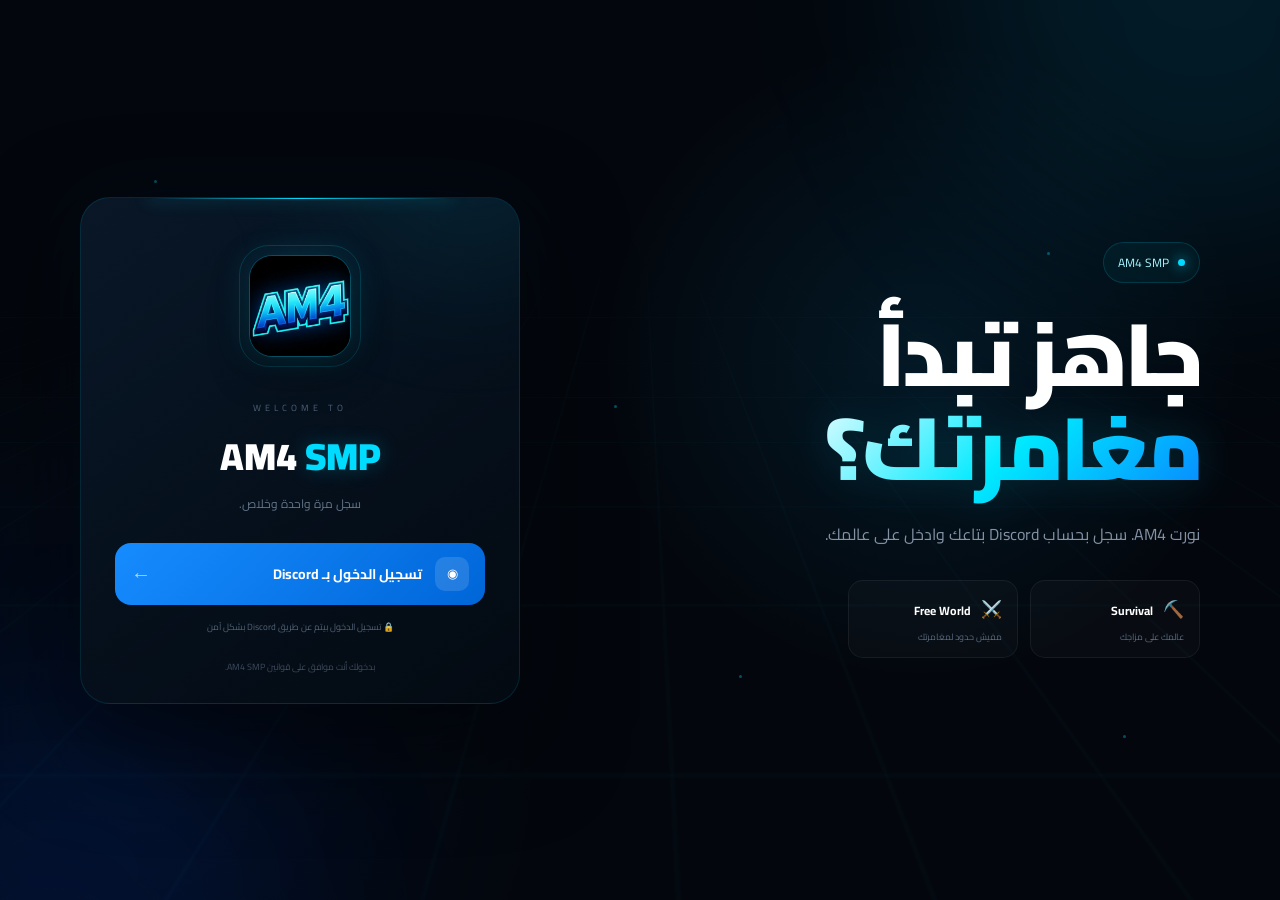
<file: index.html>
<!DOCTYPE html>
<html lang="ar" dir="rtl">
<head>
    <meta charset="UTF-8">
    <meta name="viewport" content="width=device-width, initial-scale=1.0">
    <meta name="theme-color" content="#03070d">
    <title>AM4 SMP | تسجيل الدخول</title>
    <link rel="preconnect" href="https://fonts.googleapis.com">
    <link rel="preconnect" href="https://fonts.gstatic.com" crossorigin>
    <link href="https://fonts.googleapis.com/css2?family=Cairo:wght@400;500;600;700;800;900&display=swap" rel="stylesheet">
    <link rel="stylesheet" href="style.css">
</head>
<body>
<div class="background"><div class="grid"></div><div class="glow glow-one"></div><div class="glow glow-two"></div><div class="particles"><i></i><i></i><i></i><i></i><i></i><i></i></div></div>

<main class="login-page">
    <section class="intro">
        <div class="badge"><span></span> AM4 SMP</div>
        <h1>جاهز تبدأ<br><em>مغامرتك؟</em></h1>
        <p>نورت AM4. سجل بحساب Discord بتاعك وادخل على عالمك.</p>
        <div class="chips">
            <div>⛏️ <b>Survival</b><small>عالمك على مزاجك</small></div>
            <div>⚔️ <b>Free World</b><small>مفيش حدود لمغامرتك</small></div>
        </div>
    </section>

    <section class="login-card">
        <div class="top-line"></div>
        <div class="logo-wrap"><div class="logo-ring"></div><img src="logo.png" alt="AM4 SMP"></div>
        <div class="heading"><small>WELCOME TO</small><h2>AM4 <span>SMP</span></h2><p>سجل مرة واحدة وخلاص.</p></div>

        <button id="discord-btn" class="discord-btn">
            <span class="discord-icon">◉</span>
            <b>تسجيل الدخول بـ Discord</b>
            <span class="arrow">←</span>
        </button>
        <div class="secure">🔒 تسجيل الدخول بيتم عن طريق Discord بشكل آمن</div>
        <p class="terms">بدخولك أنت موافق على قوانين AM4 SMP.</p>
    </section>
</main>
<div id="toast" class="toast"></div>
<script src="script.js"></script>
</body>
</html>
</file>
<file: style.css>
*{margin:0;padding:0;box-sizing:border-box}
:root{--cyan:#00dcff;--blue:#087cff;--bg:#03070d;--muted:#718096}
body{min-height:100vh;background:var(--bg);color:#fff;font-family:Cairo,sans-serif;overflow-x:hidden}
.background{position:fixed;inset:0;z-index:-1;overflow:hidden;background:radial-gradient(circle at 72% 40%,rgba(0,180,255,.1),transparent 30%),radial-gradient(circle at 10% 85%,rgba(0,90,255,.08),transparent 30%),#03070d}
.grid{position:absolute;inset:-120px;opacity:.12;background-image:linear-gradient(rgba(0,220,255,.15) 1px,transparent 1px),linear-gradient(90deg,rgba(0,220,255,.15) 1px,transparent 1px);background-size:70px 70px;transform:perspective(500px) rotateX(58deg) scale(1.5);mask-image:linear-gradient(to bottom,transparent,black 35%,black,transparent)}
.glow{position:absolute;border-radius:50%;filter:blur(100px);pointer-events:none}.glow-one{width:520px;height:520px;background:rgba(0,190,255,.11);top:-280px;right:-180px}.glow-two{width:460px;height:460px;background:rgba(0,70,255,.1);bottom:-280px;left:-180px}
.particles i{position:absolute;width:3px;height:3px;border-radius:50%;background:var(--cyan);opacity:.35;animation:float 7s ease-in-out infinite}.particles i:nth-child(1){top:20%;left:12%}.particles i:nth-child(2){top:65%;left:20%;animation-delay:1s}.particles i:nth-child(3){top:28%;right:18%;animation-delay:2s}.particles i:nth-child(4){bottom:18%;right:12%;animation-delay:3s}.particles i:nth-child(5){top:45%;left:48%;animation-delay:4s}.particles i:nth-child(6){top:75%;right:42%;animation-delay:1.5s}
@keyframes float{50%{transform:translateY(-25px);opacity:.9}}
.login-page{min-height:100vh;width:min(1120px,92%);margin:auto;display:grid;grid-template-columns:1fr 440px;gap:110px;align-items:center;padding:45px 0}
.intro{direction:rtl}.badge{display:inline-flex;align-items:center;gap:9px;padding:8px 14px;border:1px solid rgba(0,220,255,.16);background:rgba(0,220,255,.045);border-radius:50px;color:#a7f5ff;font-size:12px;margin-bottom:24px}.badge span{width:7px;height:7px;border-radius:50%;background:var(--cyan);box-shadow:0 0 13px var(--cyan)}
.intro h1{font-size:clamp(54px,7vw,88px);line-height:1.06;font-weight:900;letter-spacing:-4px}.intro h1 em{font-style:normal;color:transparent;background:linear-gradient(135deg,#fff,#00eaff,#087cff);-webkit-background-clip:text;background-clip:text;filter:drop-shadow(0 0 22px rgba(0,210,255,.16))}
.intro>p{max-width:540px;color:#8492a5;line-height:2;font-size:16px;margin:24px 0 30px}
.chips{display:flex;gap:12px;flex-wrap:wrap}.chips>div{min-width:170px;padding:12px 15px;border:1px solid rgba(255,255,255,.06);border-radius:15px;background:rgba(255,255,255,.025);font-size:17px}.chips b{font-size:12px;margin-right:6px}.chips small{display:block;color:#596a7e;font-size:9px;margin-top:3px}
.login-card{position:relative;padding:44px 34px 28px;border-radius:30px;background:linear-gradient(145deg,rgba(9,24,41,.96),rgba(3,10,18,.98));border:1px solid rgba(0,210,255,.13);box-shadow:0 35px 100px rgba(0,0,0,.65),0 0 80px rgba(0,130,255,.05);overflow:hidden;animation:appear .7s ease both}.login-card:after{content:"";position:absolute;width:260px;height:260px;top:-180px;right:-80px;border-radius:50%;background:rgba(0,210,255,.08);filter:blur(70px)}.top-line{position:absolute;top:0;left:15%;width:70%;height:1px;background:linear-gradient(90deg,transparent,var(--cyan),transparent);box-shadow:0 0 15px var(--cyan)}
@keyframes appear{from{opacity:0;transform:translateY(20px) scale(.98)}to{opacity:1;transform:none}}
.logo-wrap{position:relative;width:128px;height:128px;margin:0 auto 20px;display:grid;place-items:center}.logo-ring{position:absolute;width:122px;height:122px;border:1px solid rgba(0,220,255,.18);border-radius:30px;animation:pulse 3s infinite}.logo-wrap img{position:relative;z-index:2;width:102px;height:102px;object-fit:cover;border-radius:23px;border:1px solid rgba(0,220,255,.3);box-shadow:0 0 35px rgba(0,210,255,.2),0 15px 35px rgba(0,0,0,.5)}@keyframes pulse{50%{transform:scale(1.06);opacity:1}}
.heading{text-align:center;margin-bottom:28px}.heading small{font-size:9px;letter-spacing:4px;color:#4d6075}.heading h2{font-size:38px;font-weight:900}.heading h2 span{color:var(--cyan);text-shadow:0 0 20px rgba(0,220,255,.25)}.heading p{color:#647589;font-size:12px}
.discord-btn{position:relative;width:100%;height:62px;border:0;border-radius:16px;background:linear-gradient(135deg,#168cff,#0066d8);color:#fff;font-family:Cairo;display:flex;align-items:center;gap:13px;padding:0 16px;cursor:pointer;transition:.25s;overflow:hidden}.discord-btn:hover{transform:translateY(-3px);box-shadow:0 15px 40px rgba(0,130,255,.3)}.discord-btn:disabled{cursor:wait;opacity:.65}.discord-icon{width:34px;height:34px;border-radius:10px;background:rgba(255,255,255,.13);display:grid;place-items:center}.discord-btn b{font-size:14px;flex:1;text-align:right}.arrow{font-size:20px;opacity:.65}.secure{text-align:center;color:#526276;font-size:9px;margin-top:13px}.terms{text-align:center;color:#3d4b5c;font-size:9px;margin-top:23px}
.toast{position:fixed;bottom:22px;left:50%;transform:translate(-50%,100px);opacity:0;padding:11px 18px;border-radius:12px;background:#081522;border:1px solid rgba(0,220,255,.18);color:#dffaff;font-size:11px;transition:.3s;z-index:5}.toast.show{transform:translate(-50%,0);opacity:1}
@media(max-width:850px){.login-page{grid-template-columns:1fr;max-width:520px;gap:30px;padding:30px 0}.intro{text-align:center}.intro h1{font-size:48px;letter-spacing:-2px}.intro>p{font-size:13px;margin:18px auto 22px}.chips{justify-content:center}.login-card{padding:35px 22px 25px}}
@media(max-width:500px){.login-page{width:calc(100% - 26px)}.chips>div{min-width:0;flex:1}.login-card{border-radius:24px}.logo-wrap{width:110px;height:110px}.logo-wrap img{width:88px;height:88px}.logo-ring{width:105px;height:105px}.heading h2{font-size:32px}}
</file>
<file: dashboard.css>
@import url('https://fonts.googleapis.com/css2?family=Cairo:wght@400;500;600;700;800&display=swap');

* {
    margin: 0;
    padding: 0;
    box-sizing: border-box;
}

html {
    scroll-behavior: smooth;
}

body {
    font-family: 'Cairo', sans-serif;
    background: #03070d;
    color: white;
    min-height: 100vh;
    overflow-x: hidden;
}

/* ================= NAVBAR ================= */

.navbar {
    height: 75px;
    width: 100%;

    display: flex;
    align-items: center;
    justify-content: space-between;

    padding: 0 25px;

    position: sticky;
    top: 0;
    z-index: 100;

    background: rgba(3, 7, 13, 0.9);
    backdrop-filter: blur(20px);

    border-bottom: 1px solid rgba(0, 220, 255, 0.12);
}

.brand {
    display: flex;
    align-items: center;
    gap: 12px;
}

.brand img {
    width: 45px;
    height: 45px;
    object-fit: contain;
}

.brand h2 {
    font-size: 19px;
    font-weight: 800;
}

.brand span {
    display: block;
    color: #718399;
    font-size: 10px;
}


/* ================= BURGER ================= */

.menu-btn {
    display: flex !important;

    width: 48px;
    height: 48px;

    align-items: center;
    justify-content: center;

    border: 1px solid rgba(0, 220, 255, 0.25);
    border-radius: 13px;

    background: rgba(0, 220, 255, 0.08);

    color: #00dcff;

    font-size: 27px;
    line-height: 1;

    cursor: pointer;

    transition: 0.25s;

    position: relative;
    z-index: 110;
}

.menu-btn:hover {
    background: rgba(0, 220, 255, 0.18);
    transform: scale(1.05);
}

.menu-btn:active {
    transform: scale(.95);
}


/* ================= OVERLAY ================= */

.overlay {
    position: fixed;
    inset: 0;

    background: rgba(0, 0, 0, 0.65);
    backdrop-filter: blur(5px);

    opacity: 0;
    visibility: hidden;

    transition: .3s;

    z-index: 150;
}

.overlay.active {
    opacity: 1;
    visibility: visible;
}


/* ================= SIDE MENU ================= */

.side-menu {
    position: fixed;

    top: 0;
    right: 0;

    width: 340px;
    max-width: 88vw;
    height: 100vh;

    padding: 25px;

    background: #071019;

    border-left: 1px solid rgba(0, 220, 255, 0.15);

    transform: translateX(110%);

    transition: transform .35s ease;

    z-index: 200;

    overflow-y: auto;

    box-shadow: -15px 0 50px rgba(0, 0, 0, .35);
}

.side-menu.active {
    transform: translateX(0);
}


/* Menu Header */

.menu-header {
    display: flex;
    align-items: center;
    justify-content: space-between;

    padding-bottom: 20px;

    border-bottom: 1px solid rgba(255, 255, 255, .07);
}

.menu-header h2 {
    font-size: 21px;
}

.menu-header p {
    color: #718399;
    font-size: 11px;
}

.close-btn {
    width: 40px;
    height: 40px;

    border: 0;
    border-radius: 10px;

    background: rgba(255, 255, 255, .06);

    color: white;

    font-size: 27px;

    cursor: pointer;

    transition: .2s;
}

.close-btn:hover {
    background: rgba(255, 255, 255, .12);
}


/* Menu Links */

.menu-links {
    display: flex;
    flex-direction: column;
    gap: 7px;

    margin-top: 25px;
}

.menu-links a {
    display: flex;
    align-items: center;

    gap: 13px;

    padding: 14px;

    border-radius: 12px;

    color: #dce7ef;

    text-decoration: none;

    transition: .2s;
}

.menu-links a:hover {
    color: #00dcff;
    background: rgba(0, 220, 255, .08);
}

.menu-icon {
    width: 30px;

    text-align: center;

    font-size: 18px;
}


/* Server Menu */

.server-menu-info {
    margin-top: 30px;

    padding: 18px;

    border-radius: 16px;

    background: rgba(0, 220, 255, .04);

    border: 1px solid rgba(0, 220, 255, .12);
}

.server-menu-title {
    display: flex;
    align-items: center;
    gap: 10px;
}

.server-menu-title span {
    font-size: 20px;
}

.server-menu-title h3 {
    font-size: 15px;
}

.server-menu-info > p {
    color: #718399;
    font-size: 11px;

    margin: 8px 0 15px;
}

.server-menu-button {
    display: block;

    padding: 10px;

    text-align: center;

    border-radius: 10px;

    background: rgba(0, 220, 255, .1);

    color: #00dcff;

    text-decoration: none;

    font-size: 12px;
}


/* ================= MAIN ================= */

.container {
    width: min(1100px, 90%);
    margin: auto;

    padding: 60px 0;
}


/* Welcome */

.welcome {
    margin-bottom: 55px;
}

.welcome-label {
    color: #00dcff;

    font-size: 12px;
    font-weight: 700;
}

.welcome h1 {
    margin-top: 8px;

    font-size: clamp(30px, 5vw, 50px);
    font-weight: 800;
}

.welcome p {
    margin-top: 8px;

    max-width: 650px;

    color: #8294a8;

    font-size: 13px;
    line-height: 1.9;
}


/* ================= SECTION ================= */

.section {
    margin-bottom: 55px;
}

.section-title {
    display: flex;
    align-items: center;

    gap: 12px;

    margin-bottom: 20px;
}

.section-title > span {
    width: 45px;
    height: 45px;

    display: grid;
    place-items: center;

    border-radius: 13px;

    background: rgba(0, 220, 255, .08);

    font-size: 20px;
}

.section-title h2 {
    font-size: 19px;
}

.section-title p {
    color: #718399;
    font-size: 10px;
}


/* ================= ACCOUNT ================= */

.account-card {
    display: flex;
    align-items: center;

    gap: 20px;

    padding: 25px;

    border-radius: 20px;

    background: rgba(255, 255, 255, .035);

    border: 1px solid rgba(255, 255, 255, .08);
}

.avatar {
    width: 85px;
    height: 85px;

    border-radius: 50%;

    object-fit: cover;

    border: 3px solid rgba(0, 220, 255, .3);
}

.account-info h2 {
    font-size: 21px;
}

.account-info p {
    color: #8192a6;
    font-size: 12px;
}

.account-id {
    color: #64778c;

    font-size: 10px;

    margin-top: 7px;

    direction: ltr;
    text-align: right;
}

.connected {
    display: flex;
    align-items: center;

    gap: 7px;

    color: #4ce398;

    font-size: 10px;

    margin-top: 7px;
}

.connected span {
    width: 7px;
    height: 7px;

    border-radius: 50%;

    background: #4ce398;
}


/* ================= MEMBERSHIP ================= */

.membership-card {
    display: flex;
    align-items: center;

    gap: 16px;

    padding: 22px;

    border-radius: 18px;

    background: rgba(0, 255, 140, .035);

    border: 1px solid rgba(0, 255, 140, .1);
}

.membership-icon {
    width: 48px;
    height: 48px;

    display: grid;
    place-items: center;

    border-radius: 50%;

    background: rgba(0, 255, 140, .1);

    color: #46e69a;

    font-size: 20px;
}

.membership-card h3 {
    font-size: 15px;
}

.membership-card p {
    color: #718399;

    font-size: 10px;
}


/* ================= NEWS ================= */

.news-grid {
    display: grid;

    grid-template-columns: repeat(3, 1fr);

    gap: 15px;
}

.news-card {
    padding: 21px;

    border-radius: 17px;

    background: rgba(255, 255, 255, .035);

    border: 1px solid rgba(255, 255, 255, .07);
}

.news-card span {
    color: #00dcff;

    font-size: 10px;
}

.news-card h3 {
    margin: 7px 0;

    font-size: 15px;
}

.news-card p {
    color: #718399;

    font-size: 10px;

    line-height: 1.8;
}


/* ================= SERVER SHORTCUT ================= */

.server-shortcut {
    display: flex;

    align-items: center;
    justify-content: space-between;

    gap: 20px;

    padding: 22px;

    border-radius: 18px;

    background: linear-gradient(
        135deg,
        rgba(0, 220, 255, .08),
        rgba(0, 100, 255, .04)
    );

    border: 1px solid rgba(0, 220, 255, .12);
}

.server-shortcut > div {
    display: flex;
    align-items: center;

    gap: 13px;
}

.server-shortcut > div > span {
    font-size: 27px;
}

.server-shortcut h3 {
    font-size: 15px;
}

.server-shortcut p {
    color: #718399;
    font-size: 10px;
}

.server-shortcut > a {
    padding: 10px 15px;

    border-radius: 10px;

    background: #00aeea;

    color: white;

    text-decoration: none;

    font-size: 11px;

    white-space: nowrap;
}


/* ================= FOOTER ================= */

footer {
    padding: 30px;

    text-align: center;

    border-top: 1px solid rgba(255,255,255,.06);

    color: #526277;

    font-size: 10px;
}


/* ================= TABLET ================= */

@media (max-width: 800px) {

    .news-grid {
        grid-template-columns: 1fr 1fr;
    }

}


/* ================= MOBILE ================= */

@media (max-width: 600px) {

    .navbar {
        height: 68px;
        padding: 0 15px;
    }

    .brand img {
        width: 40px;
        height: 40px;
    }

    .brand h2 {
        font-size: 16px;
    }

    .brand span {
        display: none;
    }

    .menu-btn {
        width: 45px;
        height: 45px;
        font-size: 25px;
    }

    .container {
        width: calc(100% - 28px);
        padding: 40px 0;
    }

    .welcome {
        margin-bottom: 40px;
    }

    .welcome h1 {
        font-size: 30px;
    }

    .welcome p {
        font-size: 11px;
    }

    .account-card {
        padding: 18px;
    }

    .avatar {
        width: 68px;
        height: 68px;
    }

    .account-info h2 {
        font-size: 16px;
    }

    .server-shortcut {
        align-items: flex-start;
        flex-direction: column;
    }

    .server-shortcut > a {
        width: 100%;
        text-align: center;
    }

    .news-grid {
        grid-template-columns: 1fr;
    }

    .side-menu {
        width: 310px;
        padding: 20px;
    }

}


/* ================= SMALL PHONES ================= */

@media (max-width: 380px) {

    .brand h2 {
        font-size: 15px;
    }

    .account-card {
        flex-direction: column;
        align-items: flex-start;
    }

}
</file>
